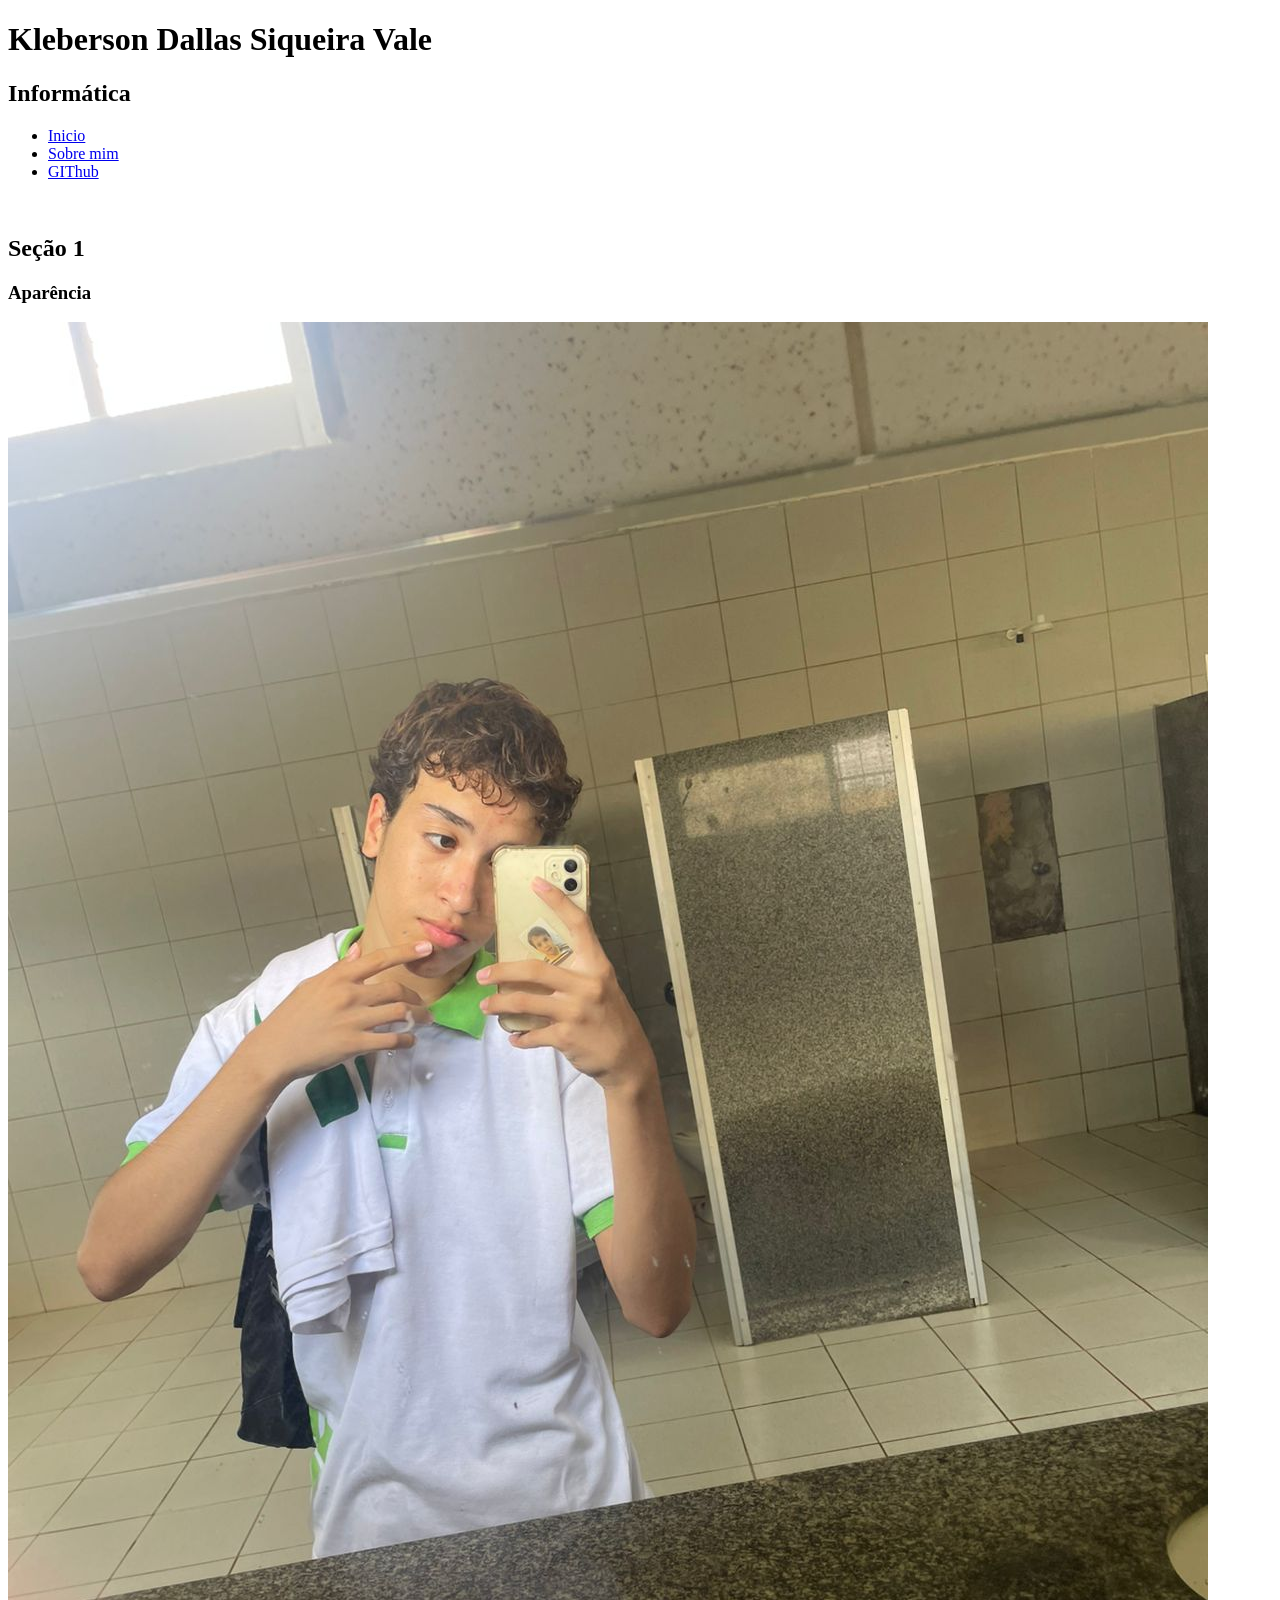
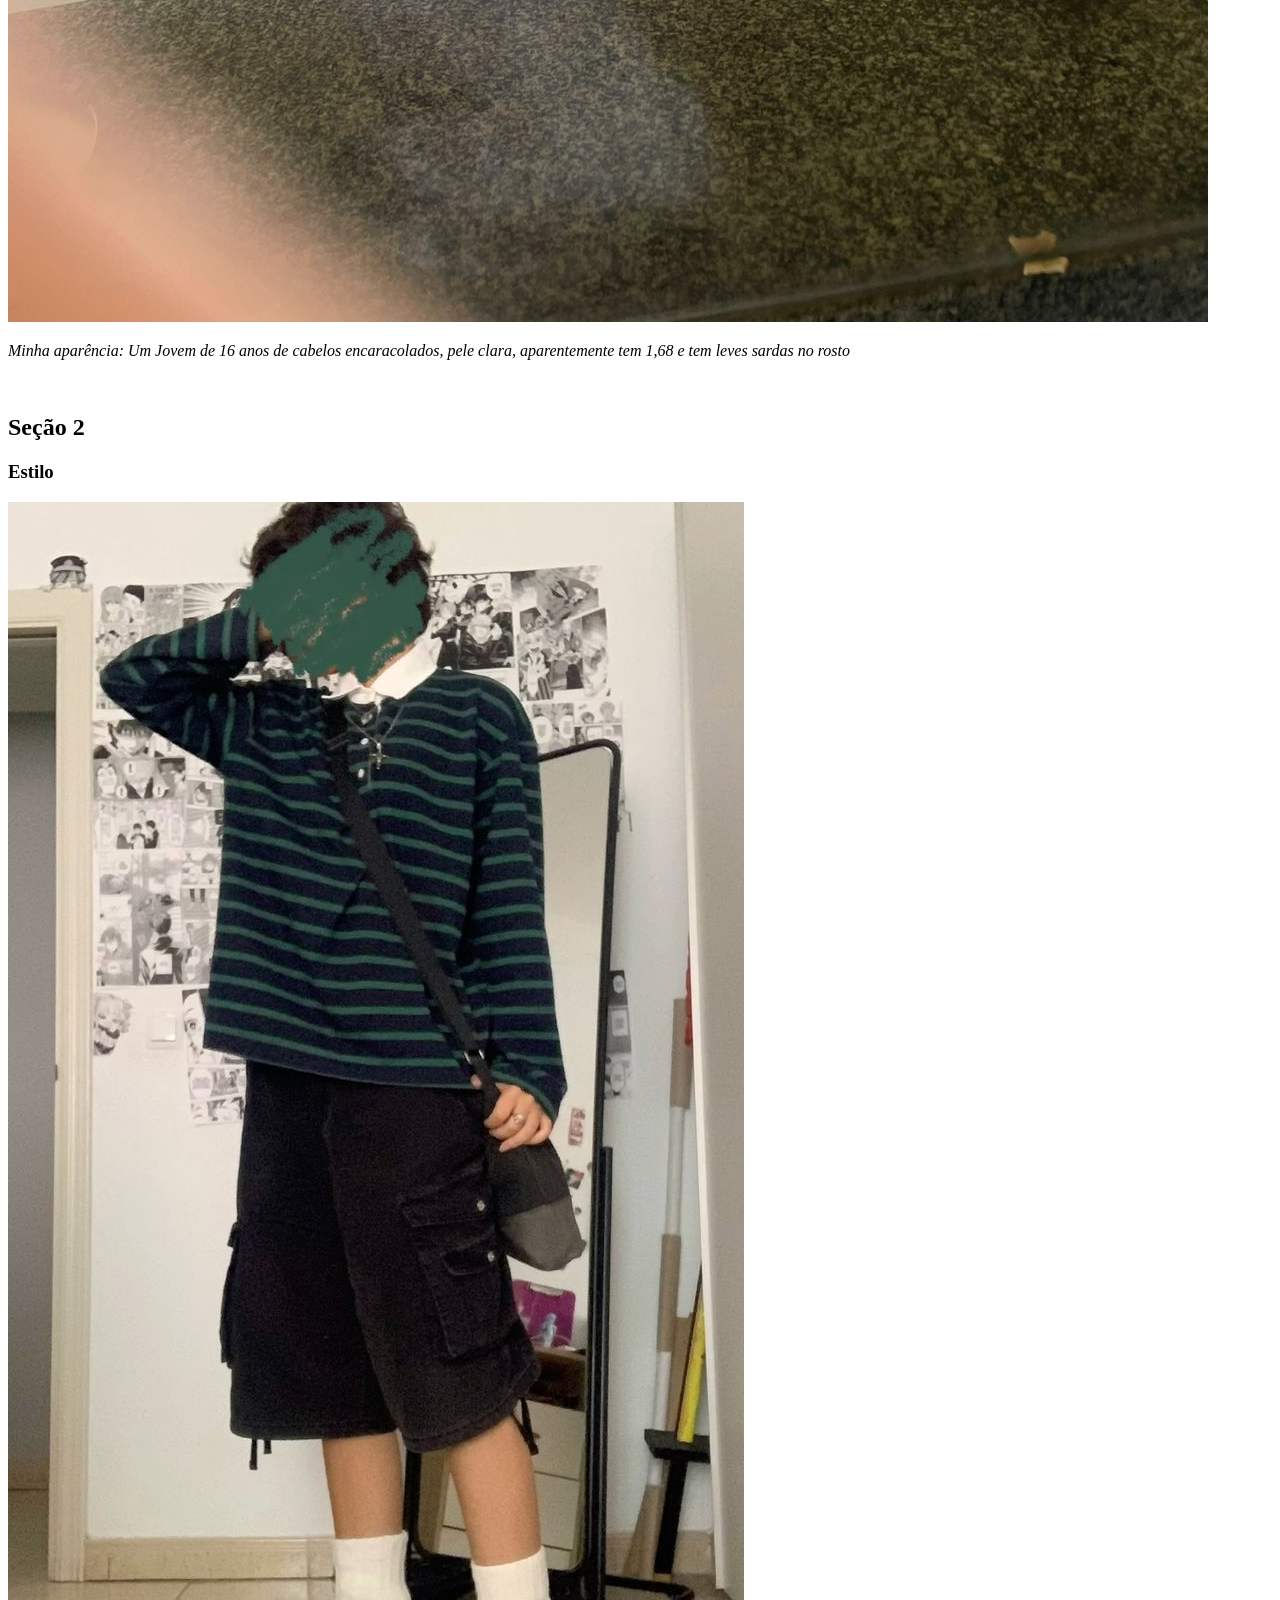
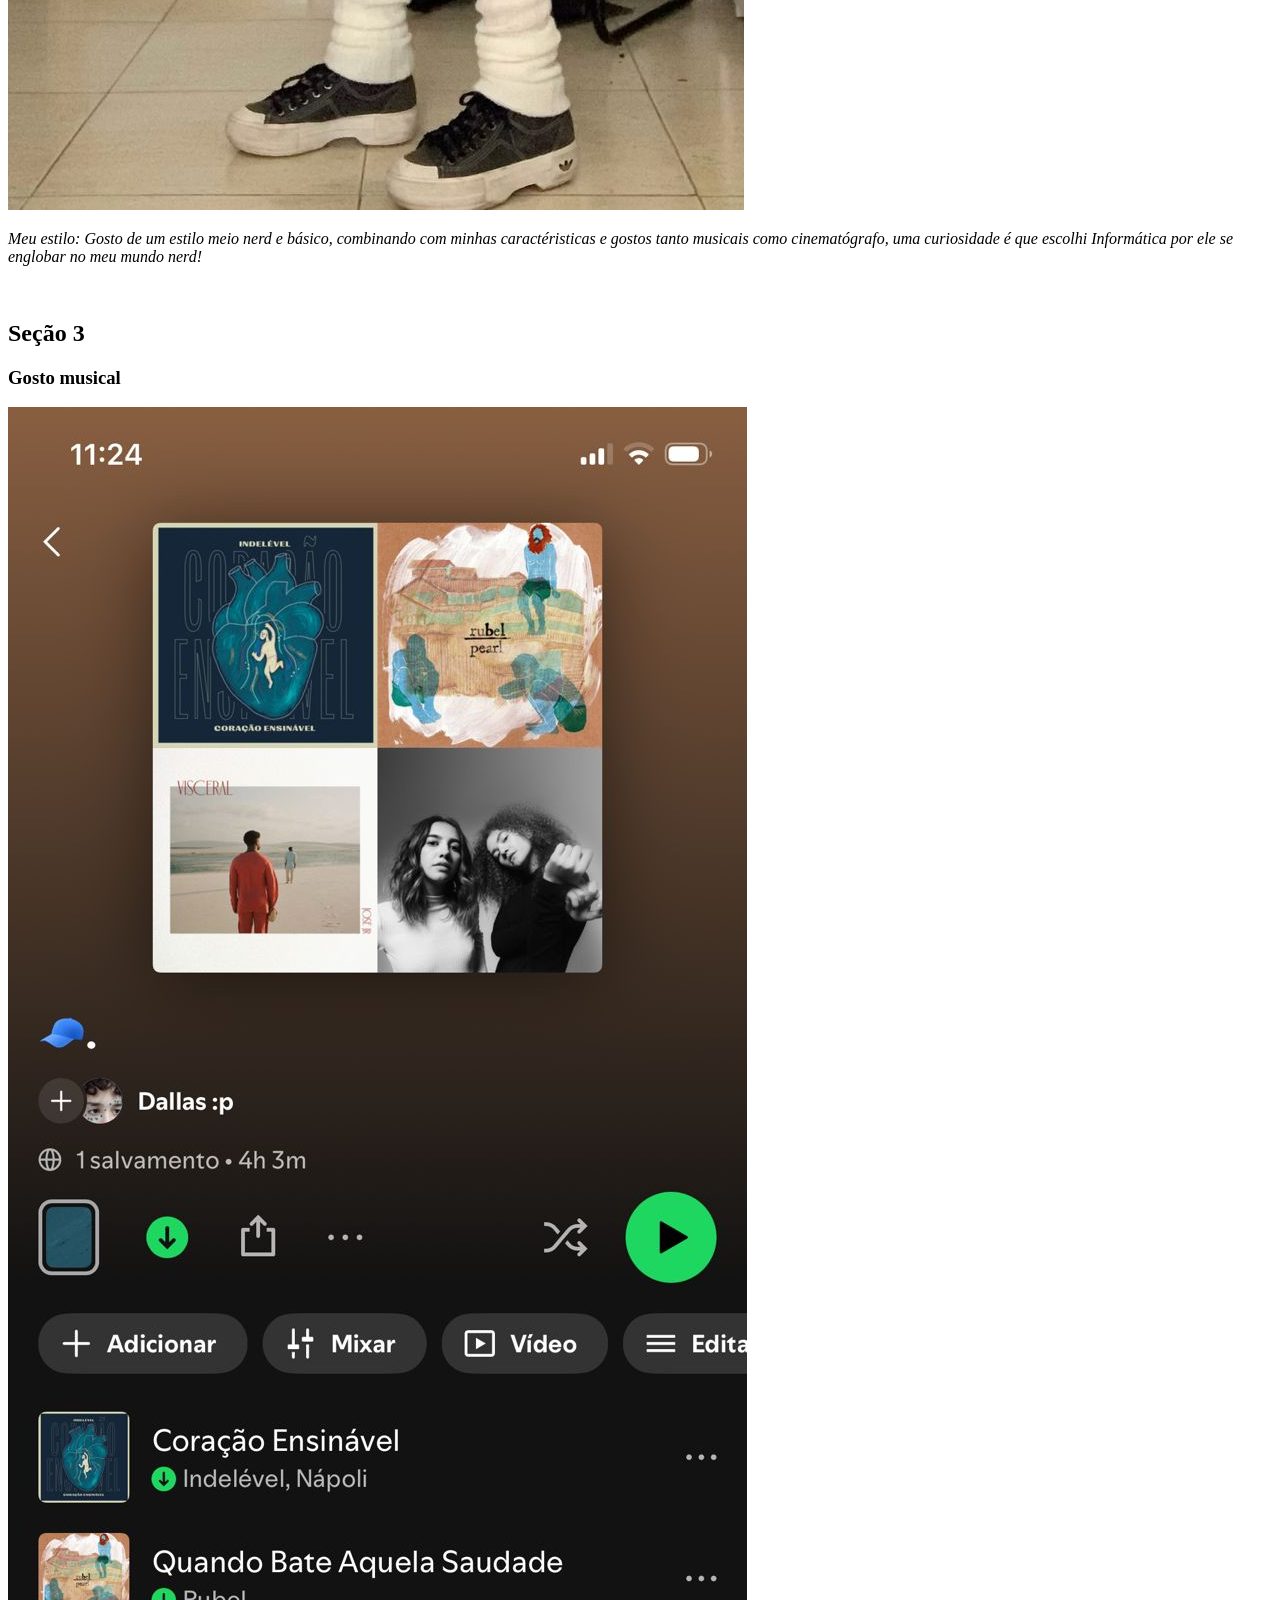
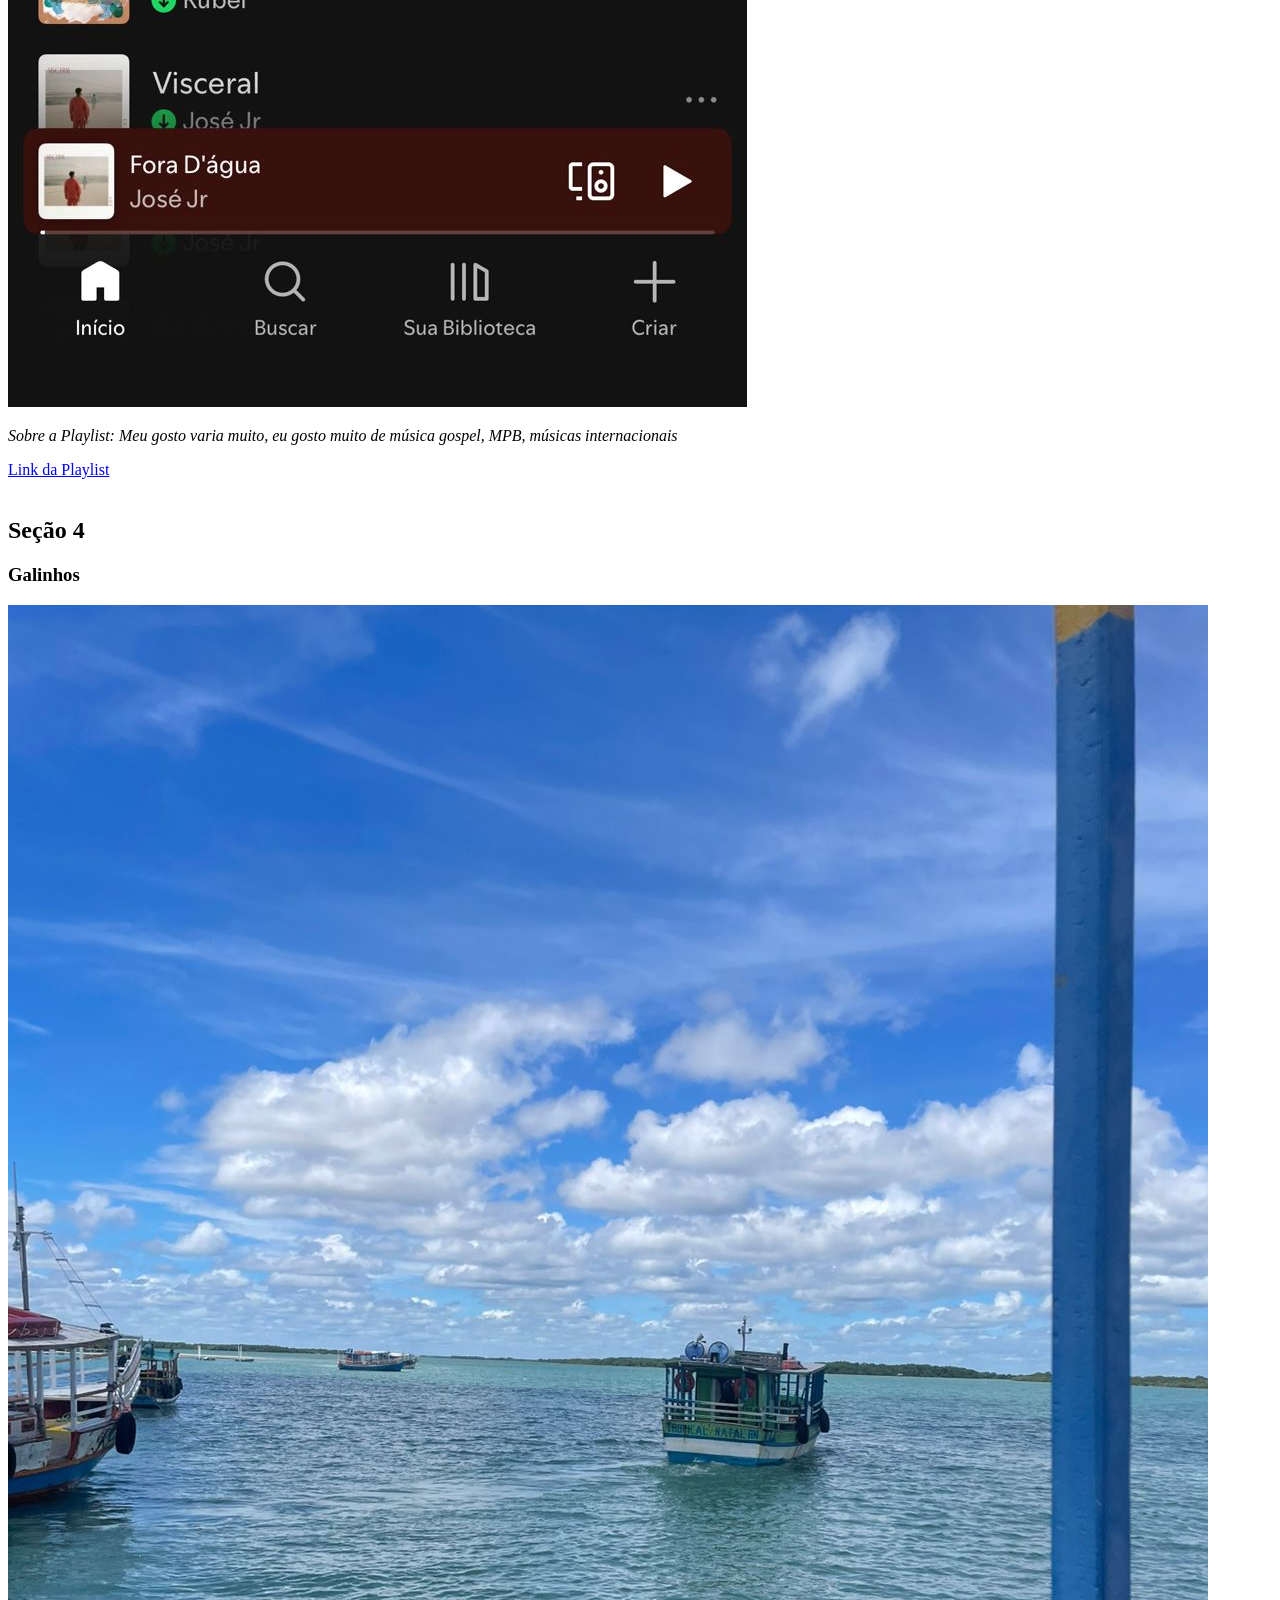
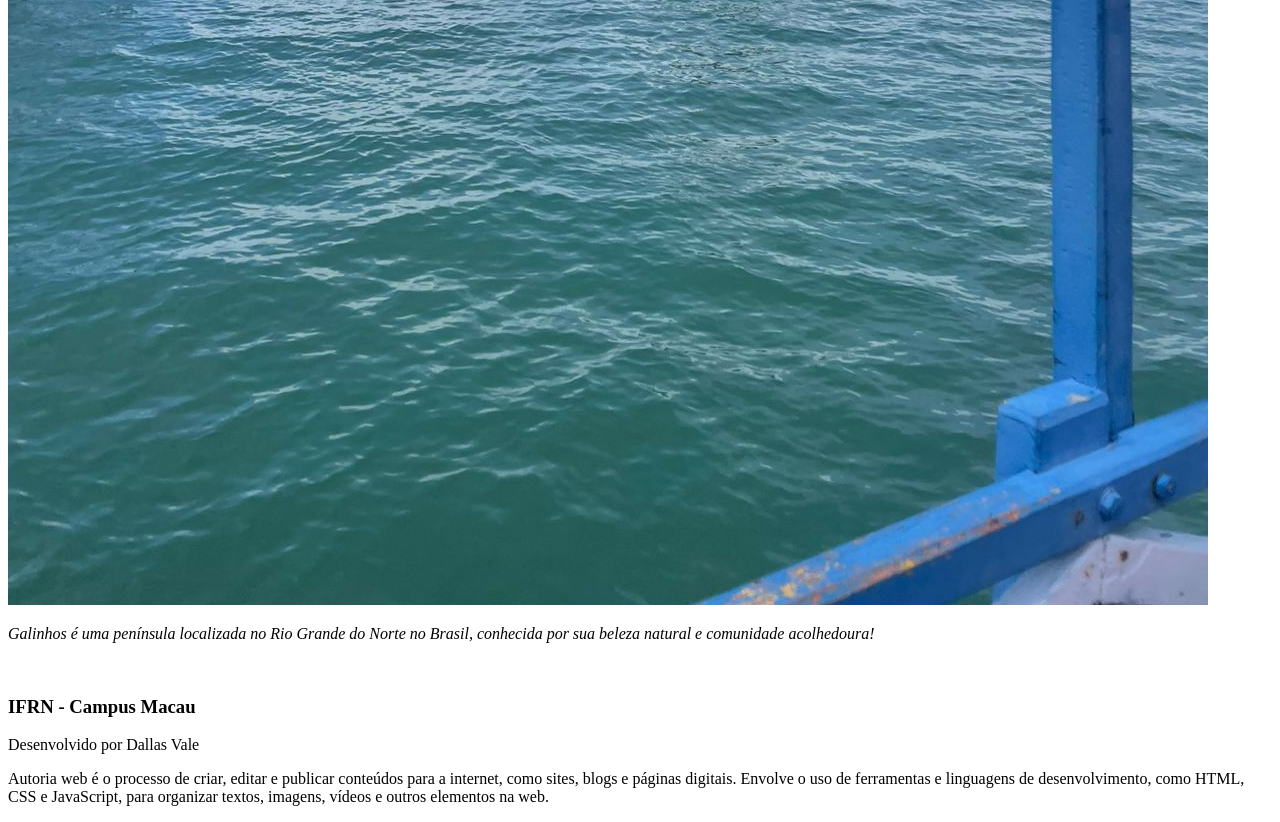
<file: desafio1.html>
<!doctype html>
<html lang="pt-br">
  <head>
    <meta charset="UTF-8" />
    <meta name="viewport" content="width=device-width, initial-scale=1.0" />
    <title>Desafio</title>
  </head>
  <body>
    <header>
      <h1>Kleberson Dallas Siqueira Vale</h1>
      <h2>Informática</h2>
      <nav>
        <ul>
          <li>
            <a href="#">Inicio</a>
          </li>
          <li>
            <a href="sobre.html">Sobre mim</a>
          </li>
          <li>
            <a href="https://github.com/idallasx/Aw-by-dallas" target="_blank"
              >GIThub</a
            >
          </li>
        </ul>
      </nav>
    </header>
    <br />
    <main>
      <section>
        <h2>Seção 1</h2>
        <h3>Aparência</h3>
        <div>
          <img src="assets/imgs/dallas.jpeg" alt="Minha Aparência real" />
        </div>
        <p>
          <em
            >Minha aparência: Um Jovem de 16 anos de cabelos encaracolados, pele
            clara, aparentemente tem 1,68 e tem leves sardas no rosto</em
          >
        </p>
      </section>
      <br />
      <section>
        <h2>Seção 2</h2>
        <h3>Estilo</h3>
        <div>
          <img src="assets/estilo.jpg" alt="Estilo Nerd" />
        </div>
        <p>
          <em
            >Meu estilo: Gosto de um estilo meio nerd e básico, combinando com
            minhas caractéristicas e gostos tanto musicais como cinematógrafo,
            uma curiosidade é que escolhi Informática por ele se englobar no meu
            mundo nerd!</em
          >
        </p>
      </section>

      <br />

      <section>
        <h2>Seção 3</h2>
        <h3>Gosto musical</h3>
        <div>
          <img
            src="assets/WhatsApp Image 2026-05-20 at 11.24.20.jpeg"
            alt="Playlist do Spotify"
          />
        </div>
        <p>
          <em
            >Sobre a Playlist: Meu gosto varia muito, eu gosto muito de música
            gospel, MPB, músicas internacionais
          </em>
        </p>
        <nav>
          <a
            href="https://open.spotify.com/playlist/6xL41j34WmkWVEf6mgVivh?si=styfaFKDS6eUif9lzTONDg"
          >
            Link da Playlist</a
          >
        </nav>
      </section>

      <br />

      <section>
        <h2>Seção 4</h2>
        <h3>Galinhos</h3>
        <div>
          <img src="assets/WhatsApp Image 2026-05-21 at 13.40.05.jpeg" alt="" />
        </div>
        <p>
          <em
            >Galinhos é uma península localizada no Rio Grande do Norte no
            Brasil, conhecida por sua beleza natural e comunidade
            acolhedoura!</em
          >
        </p>
      </section>
    </main>
    <br />
    <footer>
      <h3><strong>IFRN - Campus Macau</strong></h3>
      <p>Desenvolvido por Dallas Vale</p>
      <p>
        Autoria web é o processo de criar, editar e publicar conteúdos para a
        internet, como sites, blogs e páginas digitais. Envolve o uso de
        ferramentas e linguagens de desenvolvimento, como HTML, CSS e
        JavaScript, para organizar textos, imagens, vídeos e outros elementos na
        web.
      </p>
    </footer>
  </body>
</html>
</file>
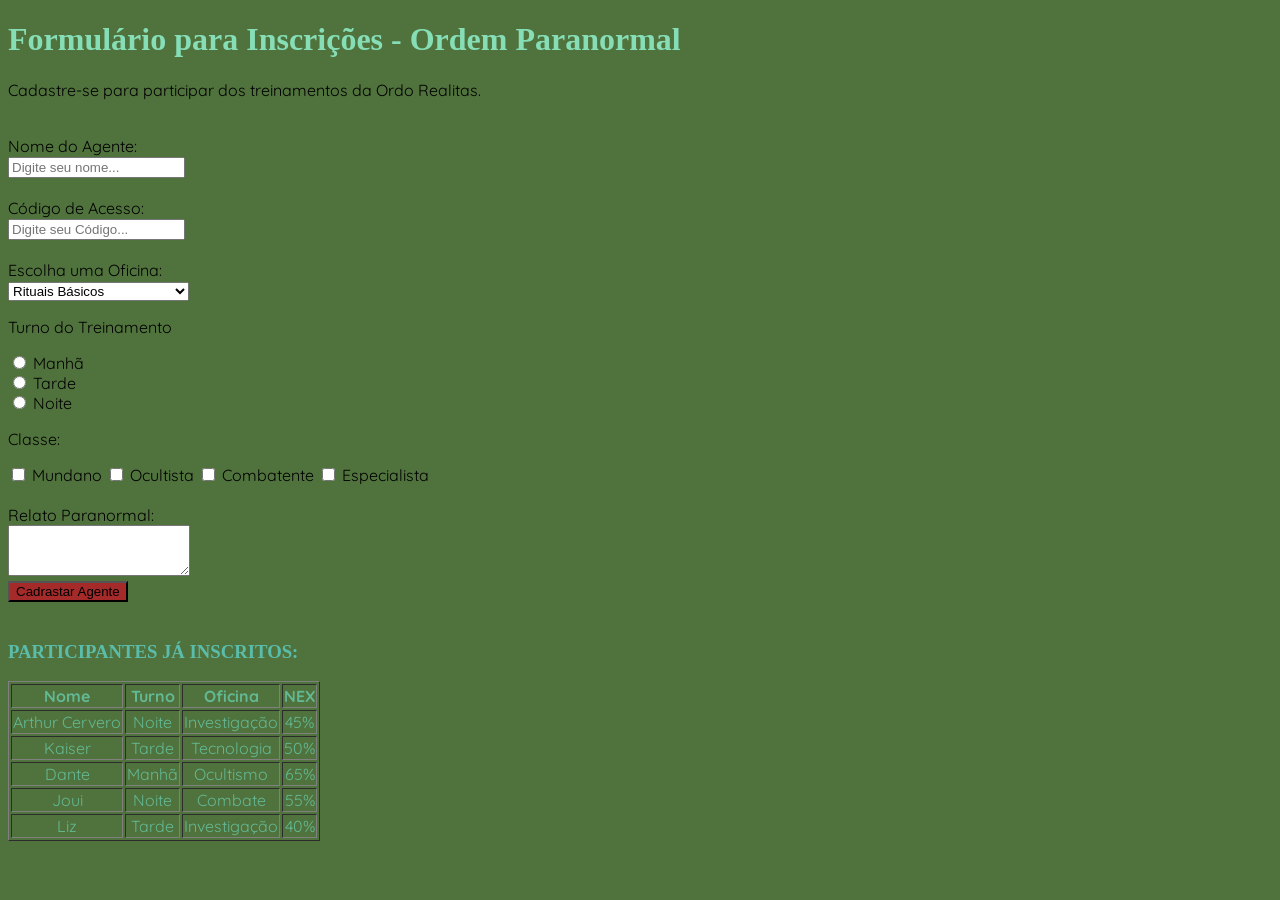
<file: desafio2.html>
<!doctype html>
<html lang="en">
  <head>
    <meta charset="UTF-8" />
    <meta name="viewport" content="width=device-width, initial-scale=1.0" />
    <title>Ordem Paranormal</title>
    <link rel="stylesheet" href="/styles/styles.css">
    <style>
      body {
        background-color: #50723C;
        font-family:
          "Lucida Sans", "Lucida Sans Regular", "Lucida Grande",
      }
    </style>
  </head>
  <body>
    <header>
      <h1 style="color: #86DEB7">
        Formulário para Inscrições - Ordem Paranormal
      </h1>
      <p>Cadastre-se para participar dos treinamentos da Ordo Realitas.</p>
    </header>
    <br />
    <section>
      <form action="">
        <label for="nome">Nome do Agente:</label> <br />
        <input
          type="text"
          id="nome"
          name="nome"
          placeholder="Digite seu nome..."
        />
        <br />
        <br />
        <label for="senha">Código de Acesso:</label> <br />
        <input
          type="password"
          name="senha"
          id="senha"
          placeholder="Digite seu Código..."
        />
        <br />
        <br />
        <label for="oficina">Escolha uma Oficina:</label> <br />
        <select id="oficina">
          <option>Rituais Básicos</option>
          <option>Combate ao Paranormal</option>
          <option>Investigação Sobrenatural</option>
          <option>Sobrevivência em Missões</option>
        </select>

        <br />
        <p>Turno do Treinamento</p>
        <input type="radio" id="dia" name="turno" />
        <label for="dia">Manhã</label> <br />
        <input type="radio" id="tarde" name="turno" />
        <label for="tarde">Tarde</label> <br />
        <input type="radio" id="noite" name="turno" />
        <label for="noite">Noite</label>

        <br />
        <p>Classe:</p>

        <input type="checkbox" id="mundano" />
        <label for="investigacao">Mundano</label>

        <input type="checkbox" id="ocultismo" />
        <label for="ocultismo">Ocultista</label>

        <input type="checkbox" id="combate" />
        <label for="combate">Combatente</label>

        <input type="checkbox" id="especial" />
        <label for="combate">Especialista</label>

        <br>

        <br />
        <label for="obs">Relato Paranormal:</label><br />
        <textarea id="obs" name="obs" rows="3"></textarea>
        <br />
        <button type="submit" onclick="alert('ENVIADO')">
          Cadrastar Agente
        </button>
      </form>
    </section>

    <section>
      <br />
      <h3>PARTICIPANTES JÁ INSCRITOS:</h3>
      <table border="1" id="tabela">
        <tr>
          <th>Nome</th>
          <th>Turno</th>
          <th>Oficina</th>
          <th>NEX</th>
        </tr>

        <tr>
          <td>Arthur Cervero</td>
          <td>Noite</td>
          <td>Investigação</td>
          <td>45%</td>
        </tr>

        <tr>
          <td>Kaiser</td>
          <td>Tarde</td>
          <td>Tecnologia</td>
          <td>50%</td>
        </tr>

        <tr>
          <td>Dante</td>
          <td>Manhã</td>
          <td>Ocultismo</td>
          <td>65%</td>
        </tr>

        <tr>
          <td>Joui</td>
          <td>Noite</td>
          <td>Combate</td>
          <td>55%</td>
        </tr>

        <tr>
          <td>Liz</td>
          <td>Tarde</td>
          <td>Investigação</td>
          <td>40%</td>
        </tr>
      </table>
    </section>
  </body>
</html>
</file>
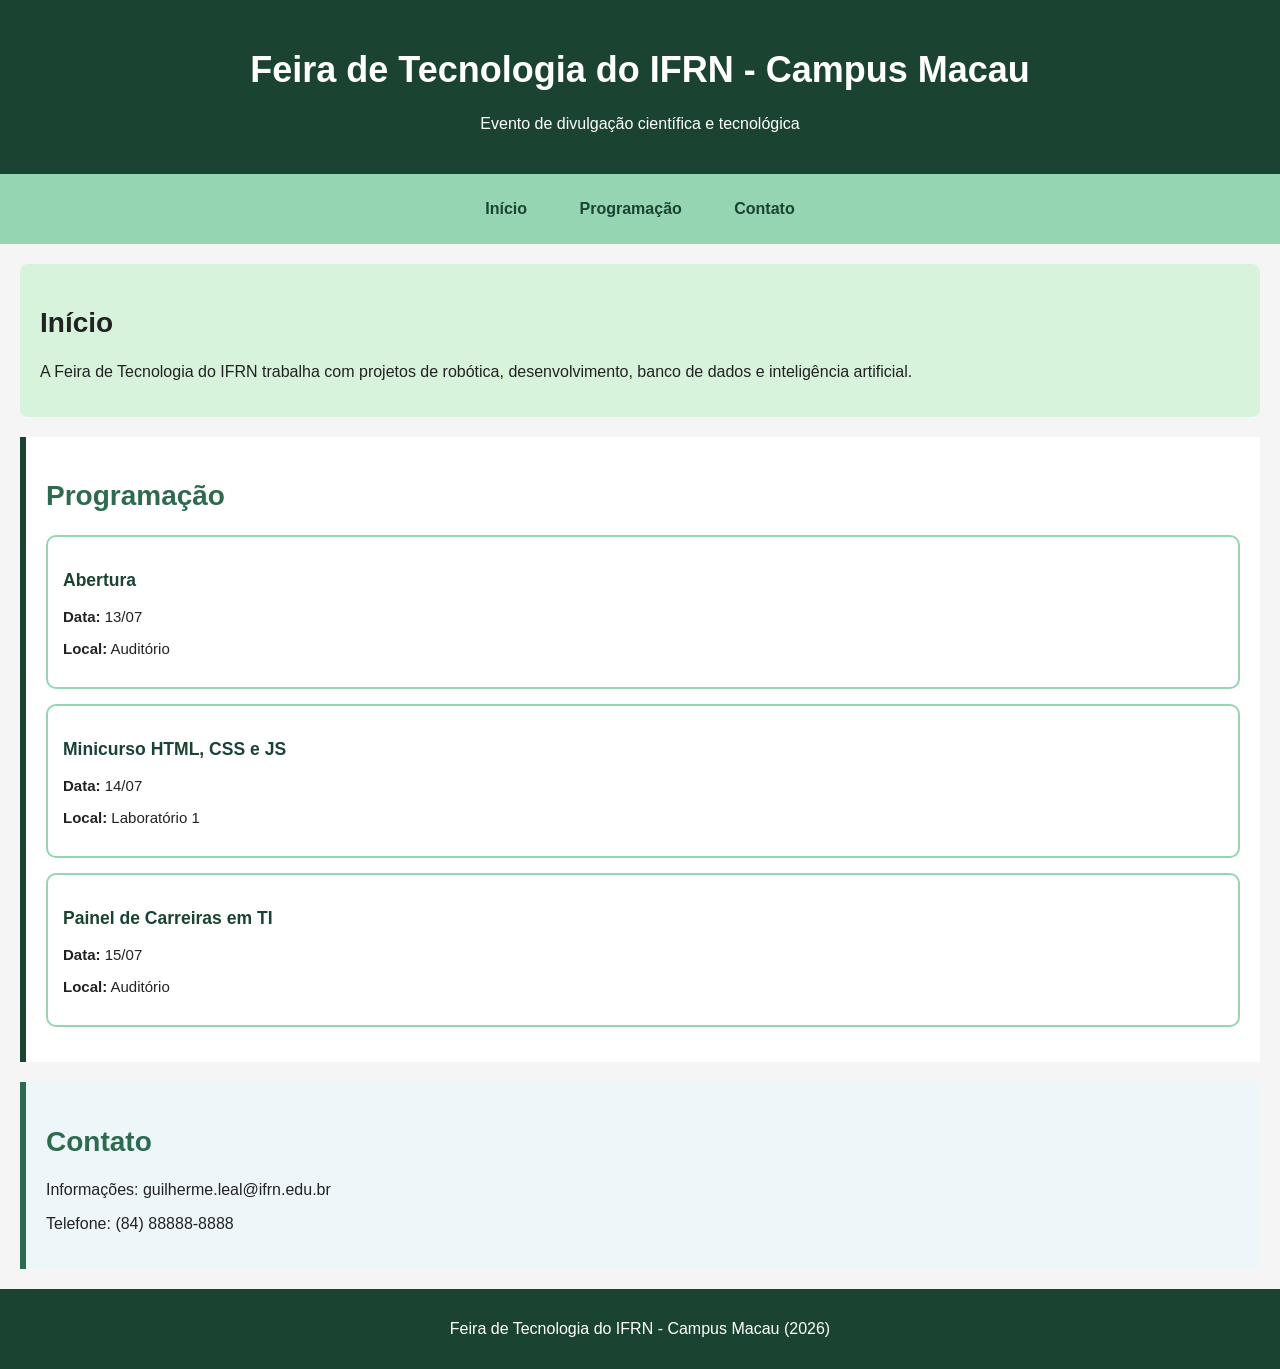
<file: desafio3.html>
<!DOCTYPE html>
<html lang="pt-BR">
<head>
  <meta charset="UTF-8">
  <title>Feira de Tecnologia do IFRN - Campus Macau</title>
  <link rel="stylesheet" href="./styles/styles3.css">
</head>
<body>

  <header>
    <h1>Feira de Tecnologia do IFRN - Campus Macau</h1>
    <p>Evento de divulgação científica e tecnológica</p>
  </header>

  <nav>
    <ul>
      <li><a href="#inicio">Início</a></li>
      <li><a href="#programacao">Programação</a></li>
      <li><a href="#contato">Contato</a></li>
    </ul>
  </nav>

  <section id="inicio">
    <h2>Início</h2>
    <p>
      A Feira de Tecnologia do IFRN trabalha com projetos de
      robótica, desenvolvimento, banco de dados e inteligência artificial.
    </p>
  </section>

  <section id="programacao">
    <h2 class="titulo-secao">Programação</h2>

    <div class="card-programa">
      <h3>Abertura</h3>
      <p><strong>Data:</strong> 13/07</p>
      <p><strong>Local:</strong> Auditório</p>
    </div>

    <div class="card-programa">
      <h3>Minicurso HTML, CSS e JS</h3>
      <p><strong>Data:</strong> 14/07</p>
      <p><strong>Local:</strong> Laboratório 1</p>
    </div>

    <div class="card-programa">
      <h3>Painel de Carreiras em TI</h3>
      <p><strong>Data:</strong> 15/07</p>
      <p><strong>Local:</strong> Auditório</p>
    </div>
  </section>

  <section id="contato">
    <h2 class="titulo-secao">Contato</h2>
    <p>Informações: guilherme.leal@ifrn.edu.br</p>
    <p>Telefone: (84) 88888-8888</p>
  </section>

  <footer>
    <p>Feira de Tecnologia do IFRN - Campus Macau (2026)</p>
  </footer>

</body>
</html>
</file>
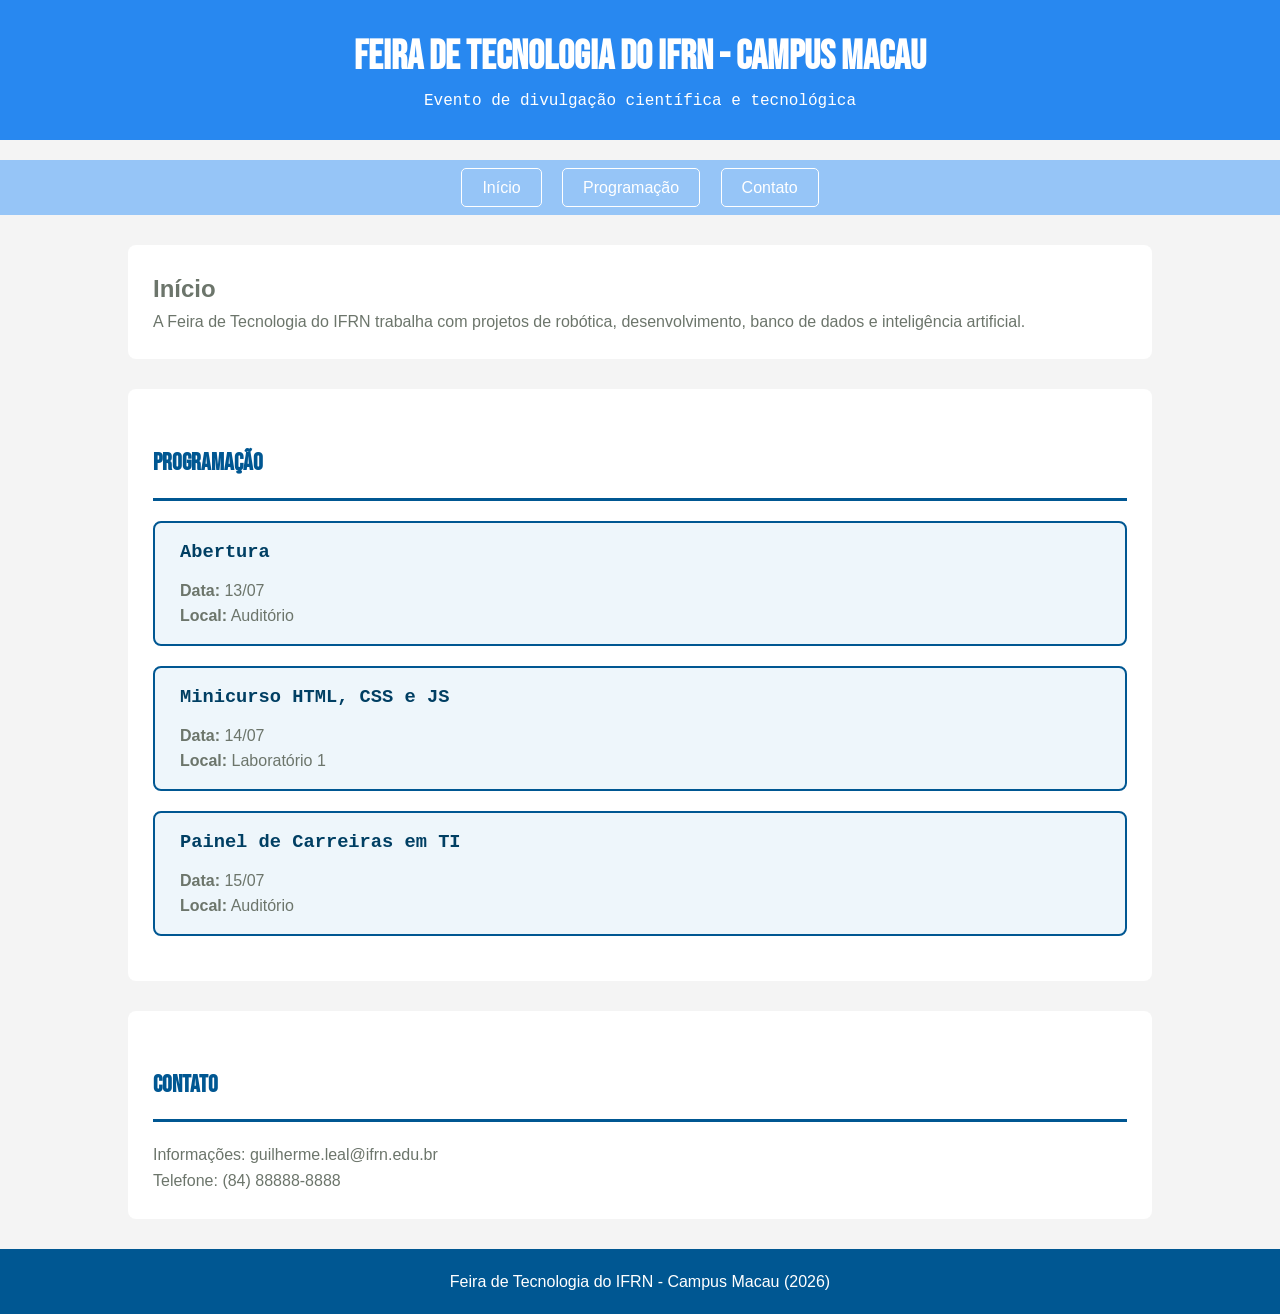
<file: desafio4.html>
<!DOCTYPE html>
<html lang="pt-BR">
  <head>
    <meta charset="UTF-8" />
    <title>Feira de Tecnologia do IFRN - Campus Macau</title>
    <link rel="stylesheet" href="./styles/styles4.css" />
  </head>
  <body>
    <header>
      <h1>Feira de Tecnologia do IFRN - Campus Macau</h1>
      <p>Evento de divulgação científica e tecnológica</p>
    </header>

    <nav>
      <ul>
        <li><a href="#inicio">Início</a></li>
        <li><a href="#programacao">Programação</a></li>
        <li><a href="#contato">Contato</a></li>
      </ul>
    </nav>

    <section id="inicio">
      <h2>Início</h2>
      <p>
        A Feira de Tecnologia do IFRN trabalha com projetos de robótica,
        desenvolvimento, banco de dados e inteligência artificial.
      </p>
    </section>

    <section id="programacao">
      <h2 class="titulo-secao">Programação</h2>

      <div class="card-programa">
        <h3>Abertura</h3>
        <p><strong>Data:</strong> 13/07</p>
        <p><strong>Local:</strong> Auditório</p>
      </div>

      <div class="card-programa">
        <h3>Minicurso HTML, CSS e JS</h3>
        <p><strong>Data:</strong> 14/07</p>
        <p><strong>Local:</strong> Laboratório 1</p>
      </div>

      <div class="card-programa">
        <h3>Painel de Carreiras em TI</h3>
        <p><strong>Data:</strong> 15/07</p>
        <p><strong>Local:</strong> Auditório</p>
      </div>
    </section>

    <section id="contato">
      <h2 class="titulo-secao">Contato</h2>
      <p>Informações: guilherme.leal@ifrn.edu.br</p>
      <p>Telefone: (84) 88888-8888</p>
    </section>

    <footer>
      <p>Feira de Tecnologia do IFRN - Campus Macau (2026)</p>
    </footer>
  </body>
</html>
</file>
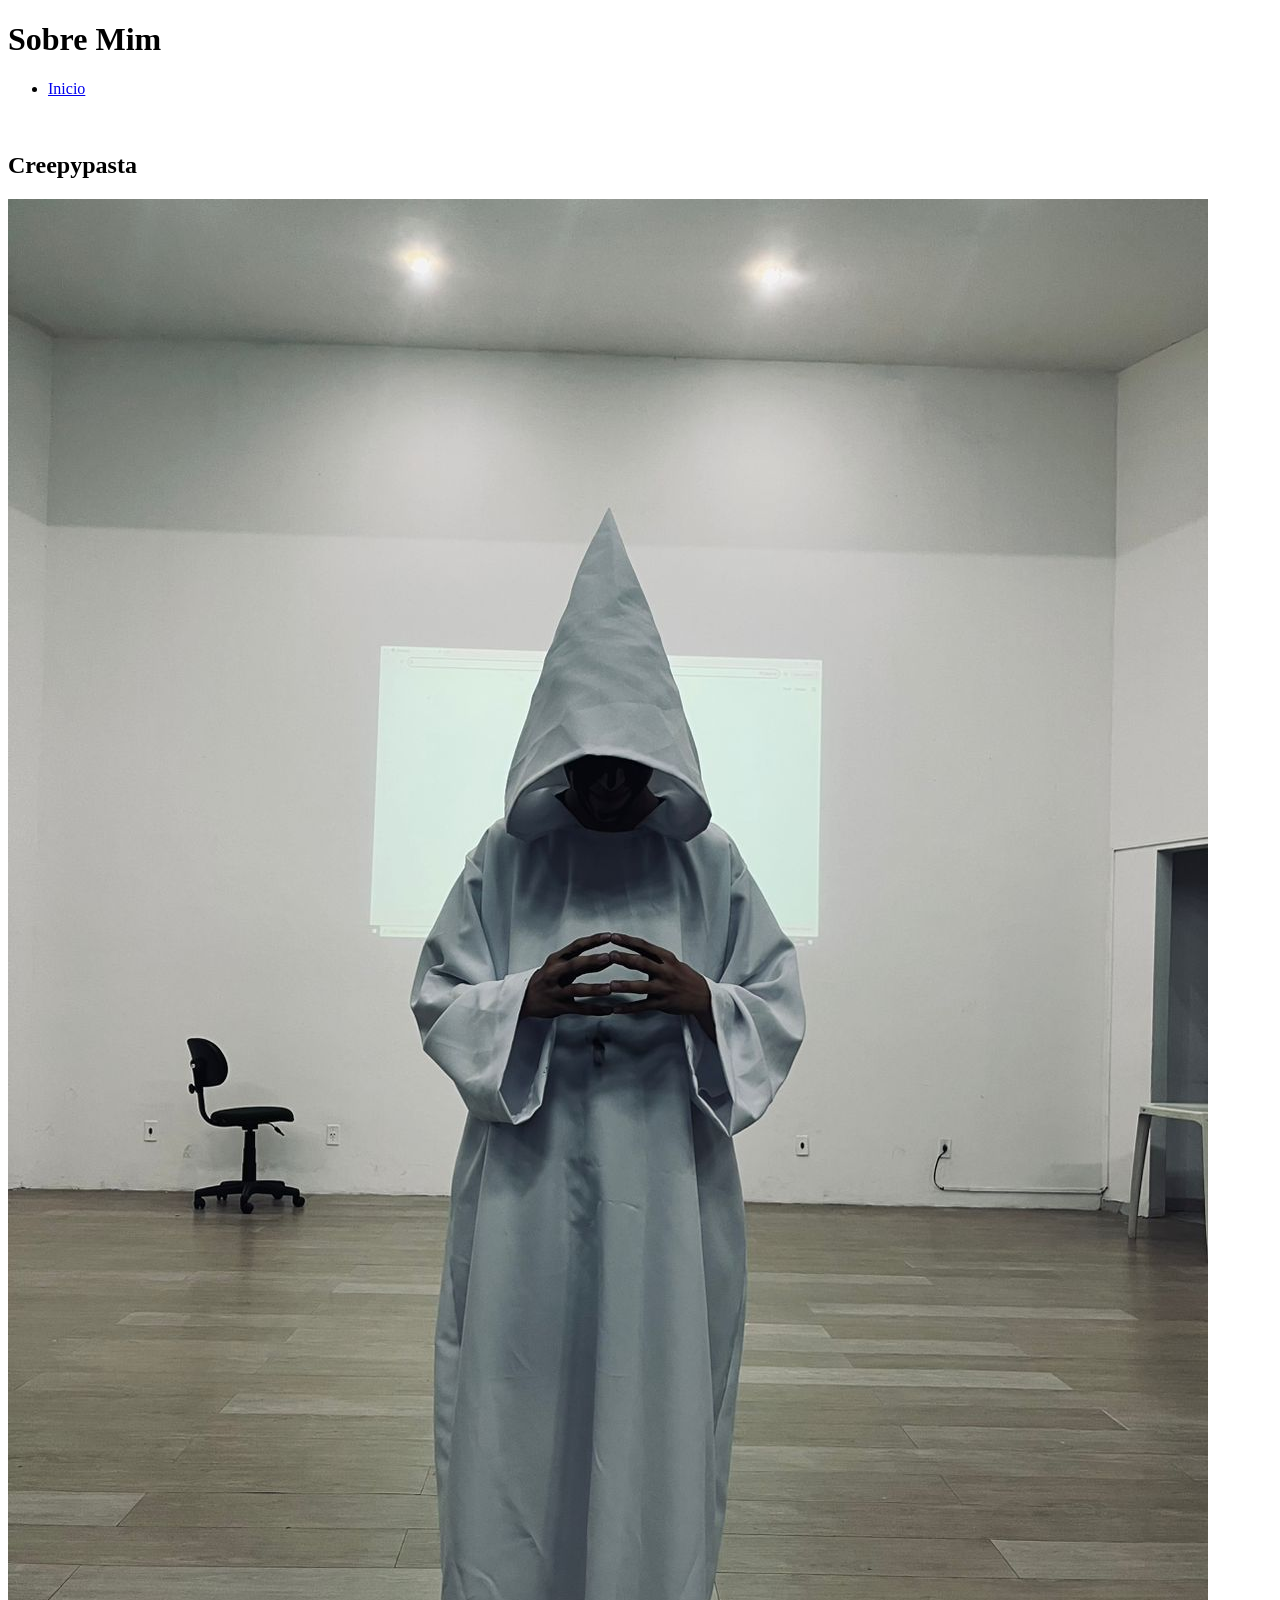
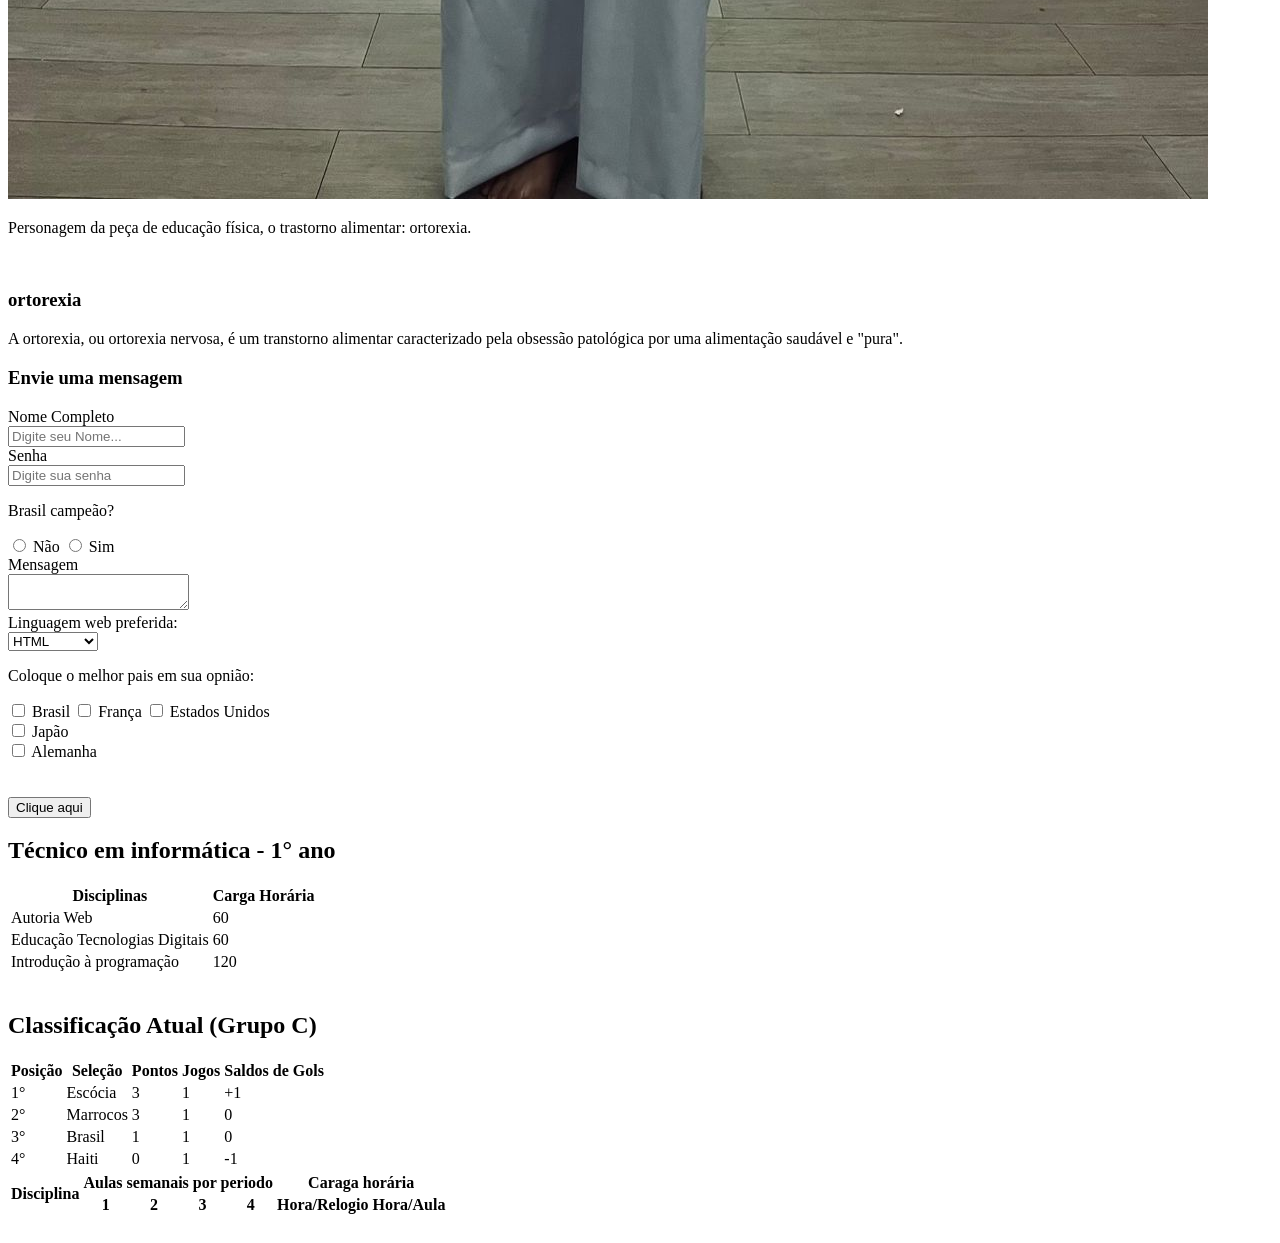
<file: sobre.html>
<!doctype html>
<html lang="en">
  <head>
    <meta charset="UTF-8" />
    <meta name="viewport" content="width=device-width, initial-scale=1.0" />
    <title>Sobre mim</title>
  </head>
  <body>
    <header>
      <h1>Sobre Mim</h1>
      <nav>
        <ul>
          <li>
            <a href="desafio1.html">Inicio</a>
          </li>
        </ul>
      </nav>
    </header>

    <br />
    <main>
      <section>
        <h2>Creepypasta</h2>
        <div>
          <img
            src="assets/WhatsApp Image 2026-05-21 at 13.34.04.jpeg"
            alt="Imagem minha interpretando um transtorno"
          />
        </div>
        <p>
          Personagem da peça de educação física, o trastorno alimentar:
          ortorexia.
        </p>
      </section>

      <br />
      <footer>
        <h3>ortorexia</h3>
        <p>
          A ortorexia, ou ortorexia nervosa, é um transtorno alimentar
          caracterizado pela obsessão patológica por uma alimentação saudável e
          "pura".
        </p>
      </footer>
    </main>

    <!-- Aula do dia 11/06 -->
    <section>
      <h3>Envie uma mensagem</h3>
      <form action="#">
        <label for="nome">Nome Completo</label> <br />
        <input
          type="text"
          id="nome"
          name="nome"
          placeholder="Digite seu Nome..."
        />
        <br />

        <label for="senha">Senha</label> <br />
        <input
          type="password"
          name="senha"
          id="senha"
          placeholder="Digite sua senha"
        />
        <br />

        <p>Brasil campeão?</p>
        <input type="radio" id="nao" name="brasil" />
        <label for="nao">Não</label>
        <input type="radio" id="sim" name="brasil" />
        <label for="sim">Sim</label> <br />

        <label for="Mensagem">Mensagem</label> <br />
        <textarea name="Mensagem" id="Mensagem" rowa="5"></textarea>
        <br />

        <label for="linguagens">Linguagem web preferida:</label> <br />
        <select name="linguagens" id="linguagens">
          <option value="html">HTML</option>
          <option value="css">CSS</option>
          <option value="javascript">JavaScript</option>
          <option value="nenhuma">NENHUMA</option>
        </select>
        <br />
        <p>Coloque o melhor pais em sua opnião:</p>
        <input type="checkbox" id="brasil" name="brasil" value="brasil" />
        <label for="brasil">Brasil</label>
        <input type="checkbox" id="franca" name="fanca" value="franca" />
        <label for="franca">França</label>
        <input type="checkbox" id="eua" name="pais" value="eua" />
        <label for="eua">Estados Unidos</label><br />
        <input type="checkbox" id="japao" name="pais" value="japao" />
        <label for="japao">Japão</label><br />
        <input type="checkbox" id="alemanha" name="pais" value="alemanha" />
        <label for="alemanha">Alemanha</label><br />

        <br />

        <br />

        <button type="submit" onclick="alert('ME CLICOU')">Clique aqui</button>
      </form>
    </section>

    <!-- Aula do dia 18/06 -->

    <section>
      <h2>Técnico em informática - 1° ano</h2>
      <table>
        <thead>
          <!-- tr = table row - adicionar uma linha -->
          <tr>
            <!-- th = table head - rótulo da coluna -->
            <th>Disciplinas</th>
            <th>Carga Horária</th>
          </tr>
        </thead>
        <tbody>
          <tr>
            <!-- td = table data - valor da célula -->
            <td>Autoria Web</td>
            <td>60</td>
          </tr>
          <tr>
            <td>Educação Tecnologias Digitais</td>
            <td>60</td>
          </tr>
          <tr>
            <td>Introdução à programação</td>
            <td>120</td>
          </tr>
        </tbody>
      </table>
    </section>
    <br />
    <section>
      <h2>Classificação Atual (Grupo C)</h2>
      <table>
        <thead>
          <tr>
            <th>Posição</th>
            <th>Seleção</th>
            <th>Pontos</th>
            <th>Jogos</th>
            <th>Saldos de Gols</th>
          </tr>
        </thead>
        <tbody>
          <tr>
            <td>1°</td>
            <td>Escócia</td>
            <td>3</td>
            <td>1</td>
            <td>+1</td>
          </tr>
          <tr>
            <td>2°</td>
            <td>Marrocos</td>
            <td>3</td>
            <td>1</td>
            <td>0</td>
          </tr>
          <tr>
            <td>3°</td>
            <td>Brasil</td>
            <td>1</td>
            <td>1</td>
            <td>0</td>
          </tr>
          <tr>
            <td>4°</td>
            <td>Haiti</td>
            <td>0</td>
            <td>1</td>
            <td>-1</td>
          </tr>
        </tbody>
      </table>
    </section>

    <section>
      <table>
        <thead>
          <tr>
              <th rowspan="2">Disciplina</th>
              <th colspan="4">Aulas semanais por periodo</th>
              <th colspan="2">Caraga horária</th>
            </tr>
          <tr>
            <th>1</th>
            <th>2</th>
            <th>3</th>
            <th>4</th>
            <th>Hora/Relogio</th>
            <th>Hora/Aula</th>
          </tr>
        </thead>
      </table>
    </section>
    <br />
  </body>
</html>
</file>
<file: styles/styles.css>
@import url("https://fonts.googleapis.com/css2?family=Quicksand:wght@400;700&display=swap");

:root {
  --icy-aqua: #adeee3;
  --caladon: #86deb7;
  --mint-leaf: #63b995;
  --fern: #50723c;
  --dark-khaki: #423e28;
}

body {
  font-family: "Quicksand", Arial, sans-serif;
}

/* Seleção de elemento */
h3 {
  font-family: "Courier New", Courier, monospace;
  color: #5abdac;
}

/* Seleção de id */
#tabela {
  text-align: center;
  background-color: var(--fern);
  color: var(--mint-leaf);
}

/* Seleção de classe */
.negrito {
  font-weight: bold;
}

/* Seleção de elemento (p) que usa uma determinada classe (courier) */
p.courier {
  font-family: "Courier New", Courier, monospace;
}

h1,
h2,
h3 {
  font-family: "Lobster", "Times New Roman", Times, serif;
  /* font-style: italic; */
}

form button {
  background-color: brown;
}

/* form input {
  background-color: var(--blue-slate);
  color: var(--sky);
} */

img {
  height: 200px; /* Altura */
  width: 200px; /* Largura */
}

.avatar {
  border-radius: 50%;
}

#nav-sections {
  /* Somente para uma determinada parte */
  margin-top: 15px;
  /* margin-right: 15px;
  margin-bottom: 15px;
  margin-left: 15px; */
  /* top right bottom left */
  /* margin: 15px 30px 50px 25px; */
  /* top right-left bottom */
  /* margin: 15px 30px 50px; */
  /* top-bottom left-right */
  /* margin: 15px 30px; */
  /* Mesmo valor para tudo (TRBL) */
  /* margin: 30px; */
}

#nav-sections ul {
  list-style-type: none;
}

#nav-sections li {
  display: inline-block;
}

a {
  text-decoration: none;
  font-weight: bold;
  color: var(--caladon);
  background-color: var(--mint-leaf);
  border-radius: 5px;
  /* Espaçamento interno */
  padding: 5px 15px;
}

a:hover {
  color: var(--icy-aqua);
  box-shadow: 0 0 10px var(--icy-aqua);
}

#nav-links {
  ul {
    list-style-type: none;
  }

  li {
    display: inline-block;
  }

  a {
    text-decoration: none;
    font-weight: bold;
    color: var(--fern);
    background-color: var(--mint-leaf);
    border-radius: 5px;
  }

  a:hover {
    color: var(--caladon);
    box-shadow: 0 0 10px var(--caladon);
  }
}

.fonte-maior {
  font-size: 48px;
  background-color: var(--fern);
  padding-left: 20px;
  border-width: 10px;
  border-style: solid;
  border-color: #63b995;
}

.teste-espacamento {
  background-color: var(--dark-khaki);
  padding: 20px 40px;
  margin-top: 100px;
  margin-bottom: 100px;
}

/* -------------- DESAFIO -------------------- */
</file>
<file: styles/styles3.css>
/* Paleta de cores */
:root {
    --verde-escuro: #1b4332;
    --verde-claro: #95d5b2;
    --cinza: #f5f5f5;
    --branco: #ffffff;
    --texto: #222222;
    --destaque: #2d6a4f;
}

/* Corpo da página */
body {
    margin: 0;
    background-color: var(--cinza);
    color: var(--texto);
    font-family: Verdana, Geneva, sans-serif;
}

/* Cabeçalho */
header {
    background-color: var(--verde-escuro);
    color: var(--branco);
    text-align: center;
    padding: 25px;
}

/* Rodapé */
footer {
    background-color: var(--verde-escuro);
    color: var(--branco);
    text-align: center;
    padding: 15px;
}

/* Navegação */
nav {
    background-color: var(--verde-claro);
    padding: 10px;
    text-align: center;
}

nav ul {
    list-style: none;
    padding: 0;
}

nav ul li {
    display: inline-block;
    margin: 0 12px;
}

nav a {
    text-decoration: none;
    color: var(--verde-escuro);
    font-weight: bold;
    padding: 8px 12px;
}

nav a:hover {
    background-color: var(--verde-escuro);
    color: var(--branco);
    border-radius: 5px;
}

/* Seções */
section {
    margin: 20px;
    padding: 20px;
}

/* Classe para títulos */
.titulo-secao {
    font-family: "Trebuchet MS", sans-serif;
    color: var(--destaque);
    font-size: 28px;
}

/* Destaque da seção início */
#inicio {
    background-color: #d8f3dc;
    border-radius: 8px;
}

/* Programação */
#programacao {
    background-color: var(--branco);
    border-left: 6px solid var(--verde-escuro);
}

/* Contato */
#contato {
    background-color: #edf6f9;
    border-left: 6px solid var(--destaque);
}

/* Cards */
.card-programa {
    background-color: #ffffff;
    border: 2px solid var(--verde-claro);
    border-radius: 10px;
    padding: 15px;
    margin: 15px 0;
    font-size: 15px;
}

.card-programa h3 {
    color: var(--verde-escuro);
}

/* Títulos */
h1 {
    font-family: "Trebuchet MS", sans-serif;
    font-size: 36px;
}

h2 {
    font-family: "Trebuchet MS", sans-serif;
    font-size: 28px;
}
</file>
<file: styles/styles4.css>
@import url('https://fonts.googleapis.com/css2?family=Bebas+Neue&family=Geist+Pixel&family=Playfair+Display:ital,wght@0,400..900;1,400..900&display=swap');

/* Reset básico */
* {
    margin: 0;
    padding: 0;
    box-sizing: border-box;
}

/* Corpo da página */
body {
    font-family: "Yuyu", Arial, sans-serif;
    background-color: #f4f4f4;
    color: #6C756B;
    line-height: 1.6;
}

/* Cabeçalho */
header {
    background-color: #2888F0;
    color: white;
    text-align: center;
    padding: 25px;
}

header h1 {
    font-family: "Bebas Neue", sans-serif;
    font-size: 2.5rem;
}

header p {
    font-family: "Geist Pixel", monospace;
}

/* Navegação */
nav {
    background-color: #96C5F7;
}

nav ul {
    list-style: none;
    text-align: center;
    padding: 15px;
    margin: 20px 0;
}

nav li {
    display: inline;
}

nav a {
    color: white;
    text-decoration: none;
    padding: 10px 20px;
    margin: 0 8px;
    border: 1px solid white;
    border-radius: 5px;
}

nav a:hover {
    background-color: white;
    color: #003f63;
}

/* IDs das seções */
#inicio,
#programacao,
#contato {
    background-color: white;
    padding: 25px;
    margin: 30px auto;
    width: 80%;
    border-radius: 8px;
}

/* Classe titulo-secao */
.titulo-secao {
    font-family: "Bebas Neue", sans-serif;
    color: #005792;
    padding-top: 10px;
    padding-bottom: 15px;
    margin-top: 20px;
    margin-bottom: 20px;
    border-bottom: 3px solid #005792;
}

/* Cards */
.card-programa {
    background-color: #eef6fb;
    border: 2px solid #005792;
    padding: 15px 25px;
    margin-bottom: 20px;
    border-radius: 8px;
}

.card-programa h3 {
    font-family: "Geist Pixel", monospace;
    color: #003f63;
    margin-bottom: 10px;
}

/* Rodapé */
footer {
    background-color: #005792;
    color: white;
    text-align: center;
    padding: 20px;
    margin-top: 30px;
}
</file>
